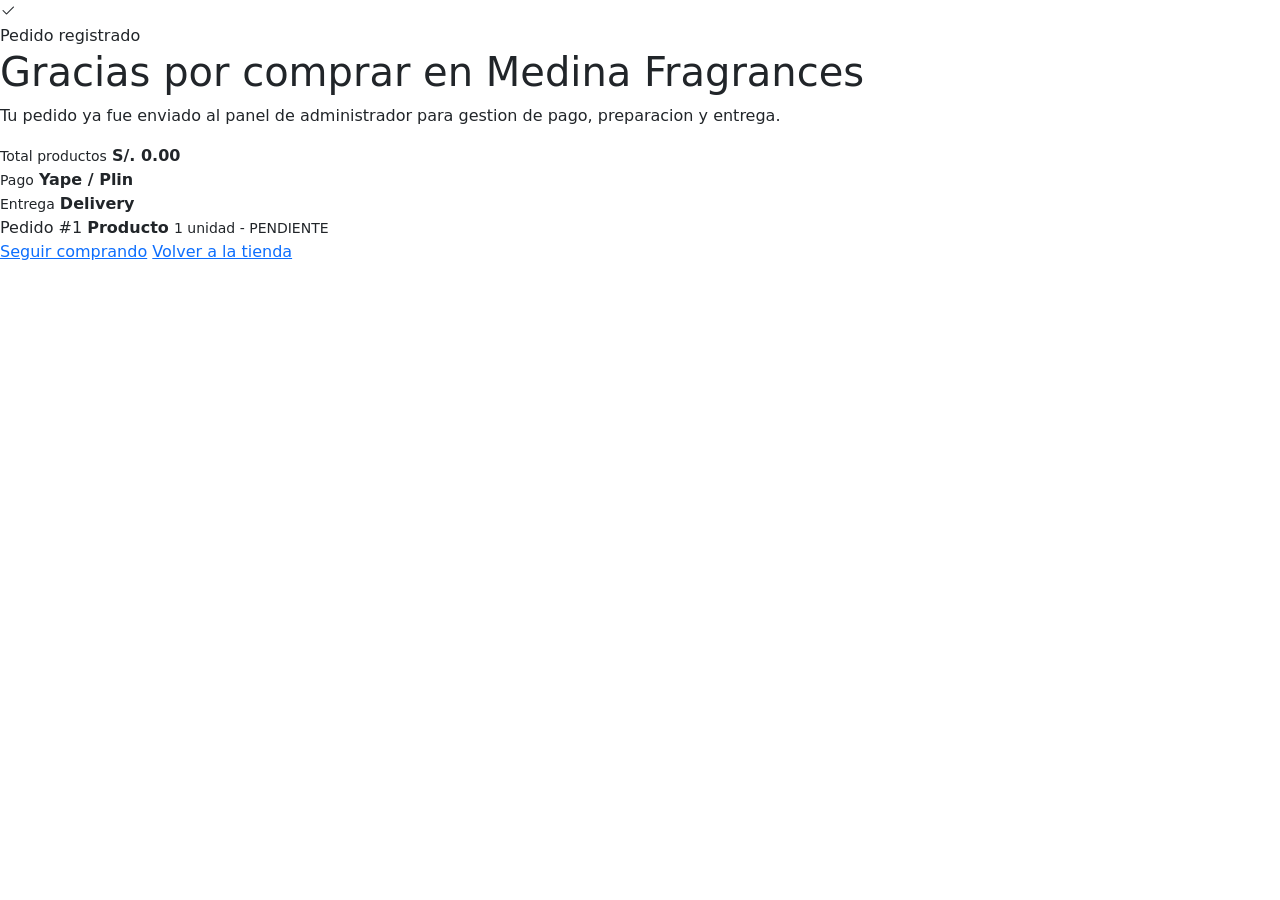
<file: src/main/resources/templates/checkout-exito.html>
<!DOCTYPE html>
<html lang="es" xmlns:th="http://www.thymeleaf.org">
<head>
    <meta charset="UTF-8">
    <meta name="viewport" content="width=device-width, initial-scale=1.0">
    <title>Pedido confirmado - Medina Fragrances</title>
    <link rel="preconnect" href="https://fonts.googleapis.com">
    <link rel="preconnect" href="https://fonts.gstatic.com" crossorigin>
    <link href="https://fonts.googleapis.com/css2?family=Montserrat:wght@300;400;500;600;700;800&family=Playfair+Display:wght@500;600;700&display=swap" rel="stylesheet">
    <link href="https://cdn.jsdelivr.net/npm/bootstrap@5.3.8/dist/css/bootstrap.min.css" rel="stylesheet">
    <link rel="stylesheet" href="https://cdn.jsdelivr.net/npm/bootstrap-icons@1.13.1/font/bootstrap-icons.min.css">
    <link rel="stylesheet" th:href="@{/css/Styles.css}">
</head>
<body class="checkout-body">
<main class="checkout-success-shell">
    <section class="checkout-success-card">
        <div class="checkout-success-icon"><i class="bi bi-check2"></i></div>
        <span>Pedido registrado</span>
        <h1>Gracias por comprar en Medina Fragrances</h1>
        <p>Tu pedido ya fue enviado al panel de administrador para gestion de pago, preparacion y entrega.</p>

        <div class="checkout-success-summary">
            <div>
                <small>Total productos</small>
                <strong th:text="'S/. ' + ${#numbers.formatDecimal(totalCompra, 1, 2)}">S/. 0.00</strong>
            </div>
            <div>
                <small>Pago</small>
                <strong th:text="${metodoPago}">Yape / Plin</strong>
            </div>
            <div>
                <small>Entrega</small>
                <strong th:text="${metodoEntrega}">Delivery</strong>
            </div>
        </div>

        <div class="checkout-success-orders">
            <article th:each="pedido : ${pedidos}">
                <span th:text="'Pedido #' + ${pedido.id}">Pedido #1</span>
                <strong th:text="${pedido.producto.nombre}">Producto</strong>
                <small th:text="${pedido.cantidad} + ' unidad(es) - ' + ${pedido.estado}">1 unidad - PENDIENTE</small>
            </article>
        </div>

        <div class="checkout-success-actions">
            <a th:href="@{/catalogo}" class="checkout-outline-btn">Seguir comprando</a>
            <a th:href="@{/}" class="checkout-submit">Volver a la tienda</a>
        </div>
    </section>
</main>

<script>
  localStorage.removeItem('medinaCart');
  sessionStorage.removeItem('medinaCheckoutCompleted');
</script>
</body>
</html>
</file>
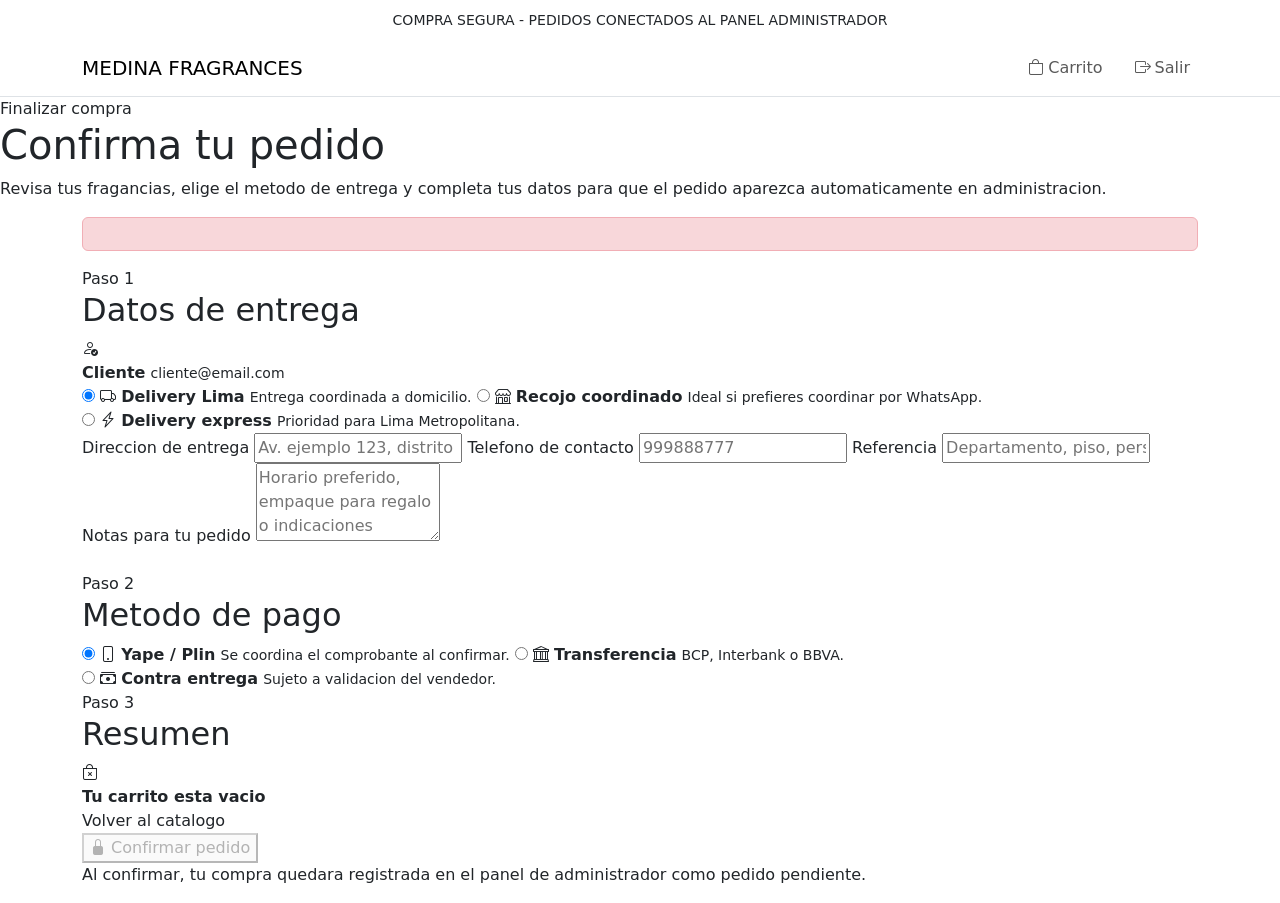
<file: src/main/resources/templates/checkout.html>
<!DOCTYPE html>
<html lang="es" xmlns:th="http://www.thymeleaf.org">
<head>
    <meta charset="UTF-8">
    <meta name="viewport" content="width=device-width, initial-scale=1.0">
    <title>Checkout - Medina Fragrances</title>
    <link rel="preconnect" href="https://fonts.googleapis.com">
    <link rel="preconnect" href="https://fonts.gstatic.com" crossorigin>
    <link href="https://fonts.googleapis.com/css2?family=Montserrat:wght@300;400;500;600;700;800&family=Playfair+Display:wght@500;600;700&display=swap" rel="stylesheet">
    <link href="https://cdn.jsdelivr.net/npm/bootstrap@5.3.8/dist/css/bootstrap.min.css" rel="stylesheet">
    <link rel="stylesheet" href="https://cdn.jsdelivr.net/npm/bootstrap-icons@1.13.1/font/bootstrap-icons.min.css">
    <link rel="stylesheet" th:href="@{/css/Styles.css}">
</head>
<body class="checkout-body">
<div class="top-bar text-center py-2">
    <small>COMPRA SEGURA - PEDIDOS CONECTADOS AL PANEL ADMINISTRADOR</small>
</div>

<nav class="navbar navbar-expand-lg navbar-light bg-white sticky-top border-bottom">
    <div class="container">
        <a class="navbar-brand" th:href="@{/}">
            <span class="brand-name">MEDINA FRAGRANCES</span>
        </a>
        <div class="navbar-nav flex-row gap-3 align-items-center ms-auto">
            <a class="nav-link" th:href="@{/carrito}"><i class="bi bi-bag me-1"></i>Carrito</a>
            <a class="nav-link" th:href="@{/cerrar-sesion}"><i class="bi bi-box-arrow-right me-1"></i>Salir</a>
        </div>
    </div>
</nav>

<main class="checkout-shell">
    <section class="checkout-hero">
        <span>Finalizar compra</span>
        <h1>Confirma tu pedido</h1>
        <p>Revisa tus fragancias, elige el metodo de entrega y completa tus datos para que el pedido aparezca automaticamente en administracion.</p>
    </section>

    <div class="container">
        <div class="alert alert-danger checkout-alert" th:if="${errorCheckout != null}" th:text="${errorCheckout}"></div>

        <form id="checkout-form" th:action="@{/checkout/procesar}" method="post" class="checkout-grid">
            <section class="checkout-panel checkout-main-panel">
                <div class="checkout-section-head">
                    <span>Paso 1</span>
                    <h2>Datos de entrega</h2>
                </div>

                <div class="checkout-user-card">
                    <i class="bi bi-person-check"></i>
                    <div>
                        <strong th:text="${usuario.nombre}">Cliente</strong>
                        <small th:text="${usuario.email}">cliente@email.com</small>
                    </div>
                </div>

                <div class="checkout-options">
                    <label class="checkout-option">
                        <input type="radio" name="metodoEntrega" value="Delivery Lima" checked>
                        <span>
                            <i class="bi bi-truck"></i>
                            <strong>Delivery Lima</strong>
                            <small>Entrega coordinada a domicilio.</small>
                        </span>
                    </label>
                    <label class="checkout-option">
                        <input type="radio" name="metodoEntrega" value="Recojo coordinado">
                        <span>
                            <i class="bi bi-shop"></i>
                            <strong>Recojo coordinado</strong>
                            <small>Ideal si prefieres coordinar por WhatsApp.</small>
                        </span>
                    </label>
                    <label class="checkout-option">
                        <input type="radio" name="metodoEntrega" value="Delivery express">
                        <span>
                            <i class="bi bi-lightning-charge"></i>
                            <strong>Delivery express</strong>
                            <small>Prioridad para Lima Metropolitana.</small>
                        </span>
                    </label>
                </div>

                <div class="checkout-fields">
                    <label>Direccion de entrega
                        <input type="text" name="direccionEntrega" th:value="${usuario.direccion}" placeholder="Av. ejemplo 123, distrito" required>
                    </label>
                    <label>Telefono de contacto
                        <input type="tel" name="telefonoContacto" th:value="${usuario.telefono}" placeholder="999888777" required>
                    </label>
                    <label class="checkout-wide">Referencia
                        <input type="text" name="referencia" placeholder="Departamento, piso, persona que recibe, etc.">
                    </label>
                    <label class="checkout-wide">Notas para tu pedido
                        <textarea name="notas" rows="3" placeholder="Horario preferido, empaque para regalo o indicaciones especiales."></textarea>
                    </label>
                </div>

                <div class="checkout-section-head mt-4">
                    <span>Paso 2</span>
                    <h2>Metodo de pago</h2>
                </div>

                <div class="checkout-options payment-options">
                    <label class="checkout-option">
                        <input type="radio" name="metodoPago" value="Yape / Plin" checked>
                        <span>
                            <i class="bi bi-phone"></i>
                            <strong>Yape / Plin</strong>
                            <small>Se coordina el comprobante al confirmar.</small>
                        </span>
                    </label>
                    <label class="checkout-option">
                        <input type="radio" name="metodoPago" value="Transferencia bancaria">
                        <span>
                            <i class="bi bi-bank"></i>
                            <strong>Transferencia</strong>
                            <small>BCP, Interbank o BBVA.</small>
                        </span>
                    </label>
                    <label class="checkout-option">
                        <input type="radio" name="metodoPago" value="Pago contra entrega">
                        <span>
                            <i class="bi bi-cash-stack"></i>
                            <strong>Contra entrega</strong>
                            <small>Sujeto a validacion del vendedor.</small>
                        </span>
                    </label>
                </div>
            </section>

            <aside class="checkout-panel checkout-summary">
                <div class="checkout-section-head">
                    <span>Paso 3</span>
                    <h2>Resumen</h2>
                </div>

                <div id="checkout-items" class="checkout-items"></div>
                <div id="checkout-hidden-fields"></div>

                <div id="checkout-empty" class="checkout-empty">
                    <i class="bi bi-bag-x"></i>
                    <strong>Tu carrito esta vacio</strong>
                    <a th:href="@{/catalogo}">Volver al catalogo</a>
                </div>

                <div class="checkout-totals">
                    <div><span>Subtotal</span><strong id="checkout-subtotal">S/. 0.00</strong></div>
                    <div><span>Delivery estimado</span><strong id="checkout-shipping">S/. 20.00</strong></div>
                    <div class="checkout-total"><span>Total referencial</span><strong id="checkout-total">S/. 0.00</strong></div>
                    <small id="checkout-shipping-msg"></small>
                </div>

                <button type="submit" id="checkout-submit" class="checkout-submit">
                    <i class="bi bi-lock-fill"></i>
                    Confirmar pedido
                </button>
                <p class="checkout-note">Al confirmar, tu compra quedara registrada en el panel de administrador como pedido pendiente.</p>
            </aside>
        </form>
    </div>
</main>

<script src="https://cdn.jsdelivr.net/npm/bootstrap@5.3.8/dist/js/bootstrap.bundle.min.js"></script>
<script th:src="@{/main/main.js}"></script>
<script>
document.addEventListener('DOMContentLoaded', () => {
  const cart = JSON.parse(localStorage.getItem('medinaCart')) || [];
  const itemsEl = document.getElementById('checkout-items');
  const hiddenEl = document.getElementById('checkout-hidden-fields');
  const emptyEl = document.getElementById('checkout-empty');
  const submitEl = document.getElementById('checkout-submit');
  const totalsEl = document.querySelector('.checkout-totals');

  if (!cart.length) {
    itemsEl.style.display = 'none';
    hiddenEl.innerHTML = '';
    emptyEl.style.display = 'grid';
    submitEl.disabled = true;
    totalsEl.style.display = 'none';
    return;
  }

  emptyEl.style.display = 'none';
  submitEl.disabled = false;

  let subtotal = 0;
  cart.forEach(item => {
    const quantity = Number(item.quantity || 1);
    const price = Number(item.price || 0);
    subtotal += price * quantity;

    const card = document.createElement('article');
    card.className = 'checkout-item';
    card.innerHTML = `
      <img src="${escapeHtml(item.image || '/img/placeholder-product.webp')}" alt="${escapeHtml(item.name || 'Producto')}">
      <div>
        <strong>${escapeHtml(item.name || 'Producto')}</strong>
        <small>${escapeHtml(item.description || 'Fragancia seleccionada')}</small>
        <span>${quantity} x S/. ${price.toFixed(2)}</span>
      </div>
      <b>S/. ${(price * quantity).toFixed(2)}</b>
    `;
    itemsEl.appendChild(card);

    addHidden('itemId', item.id || '');
    addHidden('nombre', item.name || 'Producto Medina');
    addHidden('precio', price.toFixed(2));
    addHidden('imagen', item.image || '');
    addHidden('descripcion', item.description || '');
    addHidden('cantidad', quantity);
  });

  const shipping = subtotal >= 350 ? 0 : 20;
  document.getElementById('checkout-subtotal').textContent = `S/. ${subtotal.toFixed(2)}`;
  document.getElementById('checkout-shipping').textContent = shipping === 0 ? 'GRATIS' : `S/. ${shipping.toFixed(2)}`;
  document.getElementById('checkout-total').textContent = `S/. ${(subtotal + shipping).toFixed(2)}`;
  document.getElementById('checkout-shipping-msg').textContent =
    shipping === 0 ? 'Envio gratis aplicado a tu compra.' : `Faltan S/. ${(350 - subtotal).toFixed(2)} para envio gratis.`;

  document.getElementById('checkout-form').addEventListener('submit', () => {
    sessionStorage.setItem('medinaCheckoutCompleted', 'true');
  });

  function addHidden(name, value) {
    const input = document.createElement('input');
    input.type = 'hidden';
    input.name = name;
    input.value = value;
    hiddenEl.appendChild(input);
  }

  function escapeHtml(value) {
    return String(value)
      .replaceAll('&', '&amp;')
      .replaceAll('<', '&lt;')
      .replaceAll('>', '&gt;')
      .replaceAll('"', '&quot;')
      .replaceAll("'", '&#039;');
  }
});
</script>
</body>
</html>
</file>
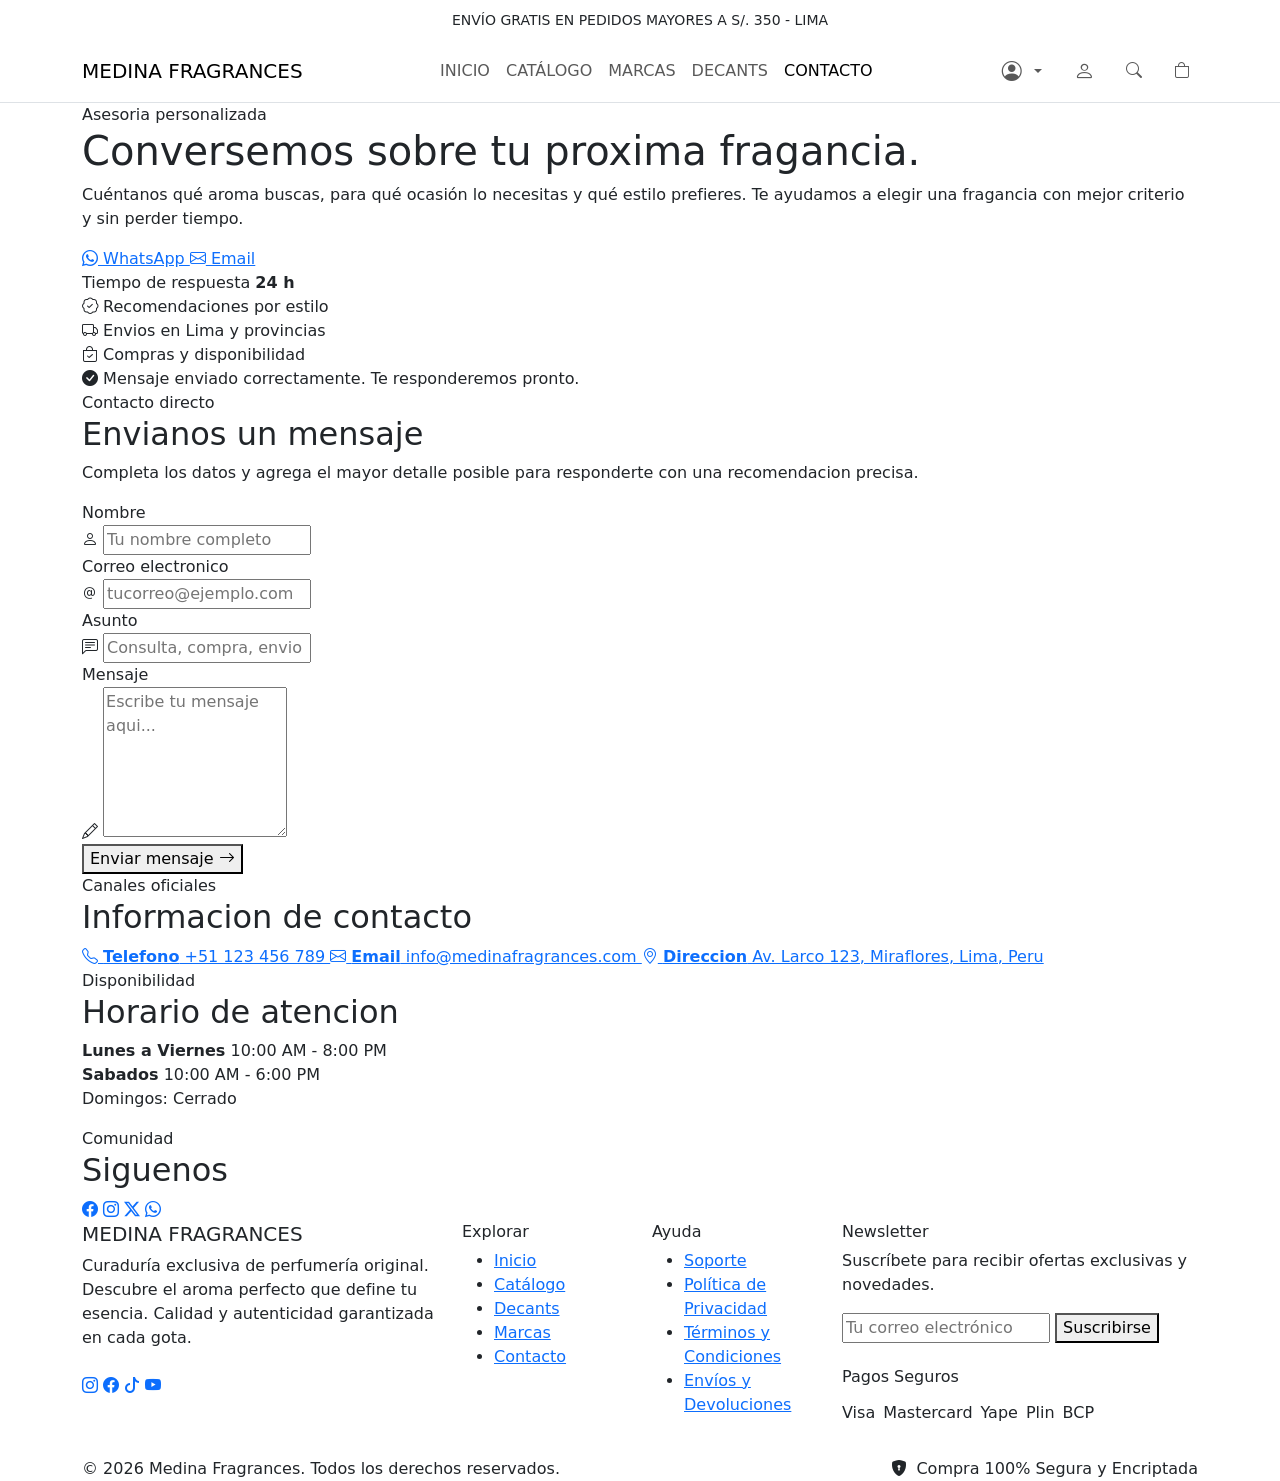
<file: src/main/resources/templates/contacto.html>
<!DOCTYPE html>
<html lang="es" xmlns:th="http://www.thymeleaf.org">
<head>
    <meta charset="UTF-8">
    <meta name="viewport" content="width=device-width, initial-scale=1.0">
    <title>Contacto - Medina Fragrances</title>
    <link rel="preconnect" href="https://fonts.googleapis.com">
    <link rel="preconnect" href="https://fonts.gstatic.com" crossorigin>
    <link href="https://fonts.googleapis.com/css2?family=Montserrat:wght@300;400;500;600;700&family=Playfair+Display:wght@400;500;600;700&display=swap" rel="stylesheet">
    <link href="https://cdn.jsdelivr.net/npm/bootstrap@5.3.8/dist/css/bootstrap.min.css" rel="stylesheet">
    <link rel="stylesheet" href="https://cdn.jsdelivr.net/npm/bootstrap-icons@1.13.1/font/bootstrap-icons.min.css">
    <link rel="stylesheet" th:href="@{/css/Styles.css}">
</head>
<body>

  <div class="top-bar text-center py-2">
    <small>ENVÍO GRATIS EN PEDIDOS MAYORES A S/. 350 - LIMA</small>
  </div>

  <nav class="navbar navbar-expand-lg navbar-light bg-white sticky-top border-bottom">
    <div class="container">
      <a class="navbar-brand" th:href="@{/}"><span class="brand-name">MEDINA FRAGRANCES</span></a>
      <button class="navbar-toggler" type="button" data-bs-toggle="collapse" data-bs-target="#navbarNav">
        <span class="navbar-toggler-icon"></span>
      </button>
      <div class="collapse navbar-collapse justify-content-center" id="navbarNav">
        <ul class="navbar-nav">
          <li class="nav-item"><a class="nav-link" th:href="@{/}">INICIO</a></li>
          <li class="nav-item"><a class="nav-link" th:href="@{/catalogo}">CATÁLOGO</a></li>
          <li class="nav-item"><a class="nav-link" th:href="@{/marcas}">MARCAS</a></li>
          <li class="nav-item"><a class="nav-link" th:href="@{/decants}">DECANTS</a></li>
          <li class="nav-item"><a class="nav-link active" th:href="@{/contacto}">CONTACTO</a></li>
        </ul>
      </div>
      <div class="navbar-nav flex-row gap-3 align-items-center">
        <!-- Usuario logueado -->
        <div th:if="${nombreUsuario != null}" class="dropdown">
          <a class="nav-link px-2 d-flex align-items-center gap-1 dropdown-toggle"
             href="#" role="button" data-bs-toggle="dropdown">
            <i class="bi bi-person-circle fs-5"></i>
            <span class="small fw-semibold" th:text="${nombreUsuario}"></span>
          </a>
          <ul class="dropdown-menu dropdown-menu-end shadow border-0 rounded-0">
            <li th:if="${esAdmin}"><a class="dropdown-item" th:href="@{/admin}">
              <i class="bi bi-speedometer2 me-2"></i>Panel de control</a></li>
            <li th:if="${esAdmin}"><hr class="dropdown-divider"></li>
            <li><a class="dropdown-item text-danger" href="/cerrar-sesion">
              <i class="bi bi-box-arrow-right me-2"></i>Cerrar sesión</a></li>
          </ul>
        </div>
        <!-- No logueado: ir a login con redirect a /contacto -->
        <a th:if="${nombreUsuario == null}" class="nav-link px-2" th:href="@{/login(redirect='/contacto')}">
          <i class="bi bi-person fs-5"></i>
        </a>
        <a class="nav-link" href="#"><i class="bi bi-search"></i></a>
        <a class="nav-link position-relative" href="#" data-bs-toggle="offcanvas" data-bs-target="#cartOffcanvas">
          <i class="bi bi-bag"></i>
          <span class="cart-counter position-absolute top-0 start-100 translate-middle badge rounded-pill bg-danger" style="font-size:0.6rem;display:none;">0</span>
        </a>
      </div>
    </div>
  </nav>

  <main class="contacto-page">
    <section class="contacto-hero">
      <div class="container">
        <div class="contacto-hero-grid">
          <div class="contacto-hero-copy">
            <span class="contacto-kicker">Asesoria personalizada</span>
            <h1>
              <span>Conversemos</span>
              <span>sobre tu</span>
              <span>proxima</span>
              <span>fragancia.</span>
            </h1>
            <p>Cu&eacute;ntanos qu&eacute; aroma buscas, para qu&eacute; ocasi&oacute;n lo necesitas y qu&eacute; estilo prefieres. Te ayudamos a elegir una fragancia con mejor criterio y sin perder tiempo.</p>
            <div class="contacto-quick-actions">
              <a href="https://wa.me/51123456789" target="_blank" rel="noopener">
                <i class="bi bi-whatsapp"></i>
                WhatsApp
              </a>
              <a href="mailto:info@medinafragrances.com">
                <i class="bi bi-envelope"></i>
                Email
              </a>
            </div>
          </div>

          <aside class="contacto-response-panel" aria-label="Resumen de atencion">
            <div class="contacto-response-top">
              <span>Tiempo de respuesta</span>
              <strong>24 h</strong>
            </div>
            <div class="contacto-response-list">
              <div>
                <i class="bi bi-patch-check"></i>
                <span>Recomendaciones por estilo</span>
              </div>
              <div>
                <i class="bi bi-truck"></i>
                <span>Envios en Lima y provincias</span>
              </div>
              <div>
                <i class="bi bi-bag-check"></i>
                <span>Compras y disponibilidad</span>
              </div>
            </div>
          </aside>
        </div>
      </div>
    </section>

    <section class="contacto-workspace">
      <div class="container">
        <div th:if="${param.enviado}" class="contacto-success">
          <i class="bi bi-check-circle-fill"></i>
          <span>Mensaje enviado correctamente. Te responderemos pronto.</span>
        </div>

        <div class="contacto-layout">
          <section class="contacto-form-panel">
            <div class="contacto-panel-head">
              <span>Contacto directo</span>
              <h2>Envianos un mensaje</h2>
              <p>Completa los datos y agrega el mayor detalle posible para responderte con una recomendacion precisa.</p>
            </div>

            <form th:action="@{/contacto/enviar}" th:object="${contacto}" method="post" class="contacto-form">
              <div class="contacto-field">
                <label for="nombre">Nombre</label>
                <div class="contacto-input-wrap">
                  <i class="bi bi-person"></i>
                  <input id="nombre" type="text" th:field="*{nombre}" placeholder="Tu nombre completo">
                </div>
                <div class="contacto-error" th:if="${#fields.hasErrors('nombre')}" th:errors="*{nombre}"></div>
              </div>

              <div class="contacto-field">
                <label for="email">Correo electronico</label>
                <div class="contacto-input-wrap">
                  <i class="bi bi-at"></i>
                  <input id="email" type="email" th:field="*{email}" placeholder="tucorreo@ejemplo.com">
                </div>
                <div class="contacto-error" th:if="${#fields.hasErrors('email')}" th:errors="*{email}"></div>
              </div>

              <div class="contacto-field">
                <label for="asunto">Asunto</label>
                <div class="contacto-input-wrap">
                  <i class="bi bi-chat-left-text"></i>
                  <input id="asunto" type="text" th:field="*{asunto}" placeholder="Consulta, compra, envio o recomendacion">
                </div>
                <div class="contacto-error" th:if="${#fields.hasErrors('asunto')}" th:errors="*{asunto}"></div>
              </div>

              <div class="contacto-field">
                <label for="mensaje">Mensaje</label>
                <div class="contacto-input-wrap contacto-textarea-wrap">
                  <i class="bi bi-pencil"></i>
                  <textarea id="mensaje" th:field="*{mensaje}" rows="6" placeholder="Escribe tu mensaje aqui..."></textarea>
                </div>
                <div class="contacto-error" th:if="${#fields.hasErrors('mensaje')}" th:errors="*{mensaje}"></div>
              </div>

              <button type="submit" class="contacto-submit">
                Enviar mensaje
                <i class="bi bi-arrow-right"></i>
              </button>
            </form>
          </section>

          <aside class="contacto-side">
            <section class="contacto-side-card contacto-info-card">
              <div class="contacto-side-head">
                <span>Canales oficiales</span>
                <h2>Informacion de contacto</h2>
              </div>
              <a href="tel:+51123456789" class="contacto-info-item">
                <i class="bi bi-telephone"></i>
                <span>
                  <strong>Telefono</strong>
                  +51 123 456 789
                </span>
              </a>
              <a href="mailto:info@medinafragrances.com" class="contacto-info-item">
                <i class="bi bi-envelope"></i>
                <span>
                  <strong>Email</strong>
                  info@medinafragrances.com
                </span>
              </a>
              <a href="https://maps.google.com/?q=Av.%20Larco%20123%20Miraflores%20Lima%20Peru" target="_blank" rel="noopener" class="contacto-info-item">
                <i class="bi bi-geo-alt"></i>
                <span>
                  <strong>Direccion</strong>
                  Av. Larco 123, Miraflores, Lima, Peru
                </span>
              </a>
            </section>

            <section class="contacto-side-card">
              <div class="contacto-side-head">
                <span>Disponibilidad</span>
                <h2>Horario de atencion</h2>
              </div>
              <div class="contacto-hours-grid">
                <div>
                  <strong>Lunes a Viernes</strong>
                  <span>10:00 AM - 8:00 PM</span>
                </div>
                <div>
                  <strong>Sabados</strong>
                  <span>10:00 AM - 6:00 PM</span>
                </div>
              </div>
              <p class="contacto-closed">Domingos: Cerrado</p>
            </section>

            <section class="contacto-side-card">
              <div class="contacto-side-head">
                <span>Comunidad</span>
                <h2>Siguenos</h2>
              </div>
              <div class="contacto-social-grid">
                <a href="#" aria-label="Facebook"><i class="bi bi-facebook"></i></a>
                <a href="#" aria-label="Instagram"><i class="bi bi-instagram"></i></a>
                <a href="#" aria-label="X"><i class="bi bi-twitter-x"></i></a>
                <a href="#" aria-label="WhatsApp"><i class="bi bi-whatsapp"></i></a>
              </div>
            </section>
          </aside>
        </div>
      </div>
    </section>
  </main>
  <footer class="luxury-footer">
    <div class="container">
      <div class="row">
        <div class="col-lg-4 col-md-6 mb-4">
          <h5>MEDINA FRAGRANCES</h5>
          <p>Curaduría exclusiva de perfumería original. Descubre el aroma perfecto que define tu esencia. Calidad y autenticidad garantizada en cada gota.</p>
          <div class="social-icons mt-4">
            <a href="#"><i class="bi bi-instagram"></i></a>
            <a href="#"><i class="bi bi-facebook"></i></a>
            <a href="#"><i class="bi bi-tiktok"></i></a>
            <a href="#"><i class="bi bi-youtube"></i></a>
          </div>
        </div>
        <div class="col-lg-2 col-md-6 mb-4">
          <h6>Explorar</h6>
          <ul>
            <li><a href="index.html">Inicio</a></li>
            <li><a href="/catalogo">Catálogo</a></li>
            <li><a href="decants.html">Decants</a></li>
            <li><a href="marcas.html">Marcas</a></li>
            <li><a href="contacto.html">Contacto</a></li>
          </ul>
        </div>
        <div class="col-lg-2 col-md-6 mb-4">
          <h6>Ayuda</h6>
          <ul>
            <li><a href="contacto.html">Soporte</a></li>
            <li><a href="privacidad.html">Política de Privacidad</a></li>
            <li><a href="terminos.html">Términos y Condiciones</a></li>
            <li><a href="#">Envíos y Devoluciones</a></li>
          </ul>
        </div>
        <div class="col-lg-4 col-md-6 mb-4">
          <h6>Newsletter</h6>
          <p class="mb-3">Suscríbete para recibir ofertas exclusivas y novedades.</p>
          <form>
            <input type="email" class="newsletter-input" placeholder="Tu correo electrónico">
            <button type="submit" class="btn-subscribe">Suscribirse</button>
          </form>
          <div class="mt-4">
            <h6 style="margin-bottom: 15px;">Pagos Seguros</h6>
            <div class="d-flex flex-wrap gap-2">
              <span class="payment-badge">Visa</span>
              <span class="payment-badge">Mastercard</span>
              <span class="payment-badge">Yape</span>
              <span class="payment-badge">Plin</span>
              <span class="payment-badge">BCP</span>
            </div>
          </div>
        </div>
      </div>
      <div class="row copyright-bar align-items-center">
        <div class="col-md-6 text-center text-md-start">&copy; 2026 Medina Fragrances. Todos los derechos reservados.</div>
        <div class="col-md-6 text-center text-md-end"><i class="bi bi-shield-lock-fill me-1"></i> Compra 100% Segura y Encriptada</div>
      </div>
    </div>
  </footer>

  <!-- Carrito lateral (Offcanvas) -->
  <div class="offcanvas offcanvas-end" tabindex="-1" id="cartOffcanvas" aria-labelledby="cartOffcanvasLabel">
    <div class="offcanvas-header border-bottom">
      <h5 class="offcanvas-title fw-bold" id="cartOffcanvasLabel">
        TU CARRITO (<span class="cart-count-text">0</span>)
      </h5>
      <button type="button" class="btn-close" data-bs-dismiss="offcanvas" aria-label="Close"></button>
    </div>
    <div class="offcanvas-body d-flex flex-column p-0">
      <div id="offcanvas-cart-items" class="flex-grow-1 overflow-auto p-3">
        <div class="text-center py-5 text-muted">
          <i class="bi bi-bag-x display-4 d-block mb-3"></i>
          <p class="mb-0">Tu carrito está vacío</p>
          <small>Agrega productos del catálogo</small>
        </div>
      </div>
      <div class="border-top p-3 bg-light" id="offcanvas-cart-summary" style="display: none;">
        <div class="mb-2">
          <div class="d-flex justify-content-between mb-1">
            <span class="text-muted">Subtotal</span>
            <span class="fw-bold" id="offcanvas-subtotal">S/. 0.00</span>
          </div>
          <div class="d-flex justify-content-between mb-1">
            <span class="text-muted">Envío</span>
            <span class="text-success fw-bold" id="offcanvas-shipping">GRATIS</span>
          </div>
          <small class="text-muted d-block mb-3" id="offcanvas-shipping-msg">
            ¡Envío gratis en compras mayores a S/. 350!
          </small>
        </div>
        <div class="d-flex justify-content-between mb-3 pb-3 border-bottom">
          <span class="fw-bold fs-5">Total</span>
          <span class="fw-bold fs-5 text-danger" id="offcanvas-total">S/. 0.00</span>
        </div>
        <button class="btn btn-dark w-100 mb-2 py-3 fw-bold" onclick="proceedToCheckout()">
          <i class="bi bi-lock me-2"></i>PROCEDER AL PAGO
        </button>
        <a href="/carrito" class="text-center d-block text-decoration-none small text-muted">
          Ver carrito completo →
        </a>
      </div>
    </div>
  </div>

  <script src="https://cdn.jsdelivr.net/npm/bootstrap@5.3.8/dist/js/bootstrap.bundle.min.js"></script>
  <script th:src="@{/main/main.js}"></script>
</body>
</html>
</file>
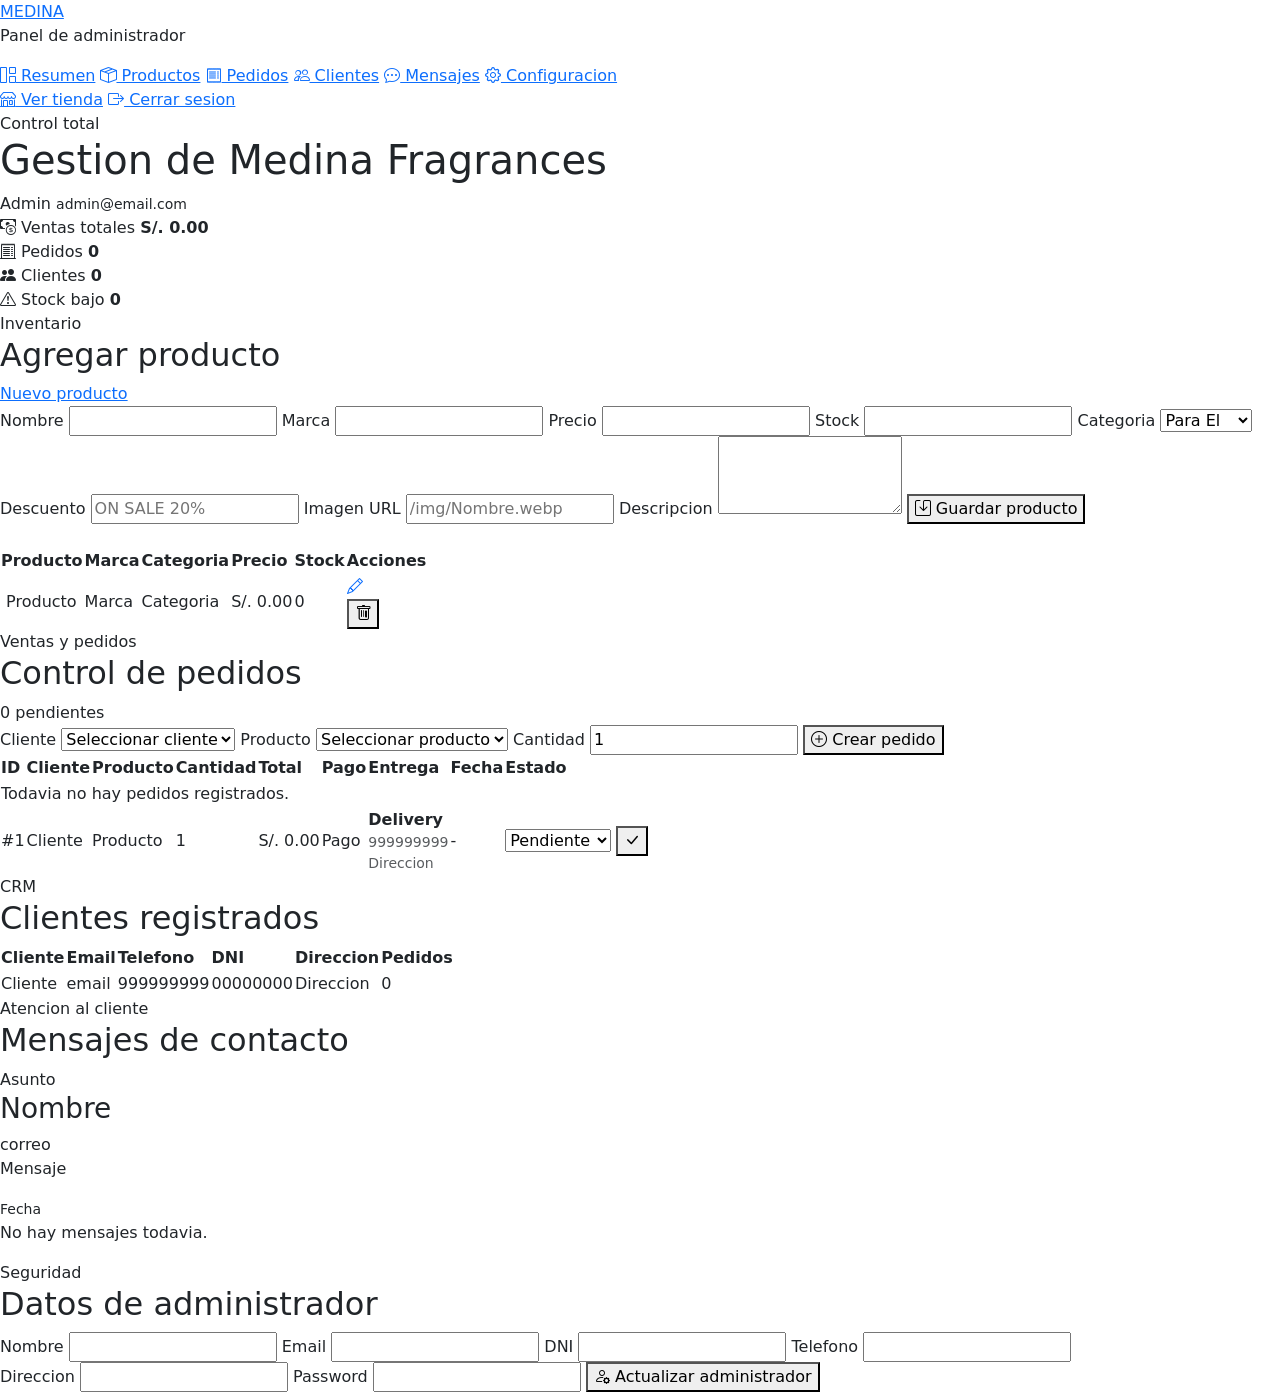
<file: src/main/resources/templates/admin/dashboard.html>
<!DOCTYPE html>
<html lang="es" xmlns:th="http://www.thymeleaf.org">
<head>
    <meta charset="UTF-8">
    <meta name="viewport" content="width=device-width, initial-scale=1.0">
    <title>Panel Admin - Medina Fragrances</title>
    <link rel="preconnect" href="https://fonts.googleapis.com">
    <link rel="preconnect" href="https://fonts.gstatic.com" crossorigin>
    <link href="https://fonts.googleapis.com/css2?family=Montserrat:wght@300;400;500;600;700;800&family=Playfair+Display:wght@500;600;700&display=swap" rel="stylesheet">
    <link href="https://cdn.jsdelivr.net/npm/bootstrap@5.3.3/dist/css/bootstrap.min.css" rel="stylesheet">
    <link rel="stylesheet" href="https://cdn.jsdelivr.net/npm/bootstrap-icons@1.11.3/font/bootstrap-icons.min.css">
    <link rel="stylesheet" th:href="@{/css/Styles.css}">
</head>
<body class="admin-body">
<div class="admin-shell">
    <aside class="admin-sidebar">
        <a th:href="@{/admin}" class="admin-brand">MEDINA</a>
        <p>Panel de administrador</p>
        <nav class="admin-nav">
            <a href="#resumen"><i class="bi bi-grid-1x2"></i> Resumen</a>
            <a href="#productos"><i class="bi bi-box-seam"></i> Productos</a>
            <a href="#pedidos"><i class="bi bi-receipt"></i> Pedidos</a>
            <a href="#clientes"><i class="bi bi-people"></i> Clientes</a>
            <a href="#mensajes"><i class="bi bi-chat-dots"></i> Mensajes</a>
            <a href="#configuracion"><i class="bi bi-gear"></i> Configuracion</a>
        </nav>
        <div class="admin-sidebar-footer">
            <a th:href="@{/}" class="admin-ghost-link"><i class="bi bi-shop"></i> Ver tienda</a>
            <a th:href="@{/cerrar-sesion}" class="admin-logout"><i class="bi bi-box-arrow-right"></i> Cerrar sesion</a>
        </div>
    </aside>

    <main class="admin-main">
        <header class="admin-topbar">
            <div>
                <span class="admin-kicker">Control total</span>
                <h1>Gestion de Medina Fragrances</h1>
            </div>
            <div class="admin-user">
                <span th:text="${admin.nombre}">Admin</span>
                <small th:text="${admin.email}">admin@email.com</small>
            </div>
        </header>

        <section id="resumen" class="admin-section">
            <div class="admin-metrics">
                <article class="admin-metric">
                    <i class="bi bi-cash-coin"></i>
                    <span>Ventas totales</span>
                    <strong th:text="'S/. ' + ${#numbers.formatDecimal(ventasTotales, 1, 2)}">S/. 0.00</strong>
                </article>
                <article class="admin-metric">
                    <i class="bi bi-receipt-cutoff"></i>
                    <span>Pedidos</span>
                    <strong th:text="${pedidos.size()}">0</strong>
                </article>
                <article class="admin-metric">
                    <i class="bi bi-people-fill"></i>
                    <span>Clientes</span>
                    <strong th:text="${clientes.size()}">0</strong>
                </article>
                <article class="admin-metric">
                    <i class="bi bi-exclamation-triangle"></i>
                    <span>Stock bajo</span>
                    <strong th:text="${stockBajo}">0</strong>
                </article>
            </div>
        </section>

        <section id="productos" class="admin-section admin-card">
            <div class="admin-section-head">
                <div>
                    <span class="admin-kicker">Inventario</span>
                    <h2 th:text="${productoForm.id == null ? 'Agregar producto' : 'Editar producto'}">Agregar producto</h2>
                </div>
                <a th:href="@{/admin#productos}" class="admin-ghost-link" th:if="${productoForm.id != null}">Nuevo producto</a>
            </div>

            <form th:action="@{/admin/productos/guardar}" th:object="${productoForm}" method="post" class="admin-product-form">
                <input type="hidden" th:field="*{id}">
                <label>Nombre <input type="text" th:field="*{nombre}" required></label>
                <label>Marca <input type="text" th:field="*{marca}" required></label>
                <label>Precio <input type="number" step="0.01" min="0.01" th:field="*{precio}" required></label>
                <label>Stock <input type="number" min="0" th:field="*{stock}" required></label>
                <label>Categoria
                    <select th:field="*{categoria}">
                        <option value="Para Él">Para El</option>
                        <option value="Para Ella">Para Ella</option>
                        <option value="Unisex">Unisex</option>
                    </select>
                </label>
                <label>Descuento <input type="text" th:field="*{descuentoLabel}" placeholder="ON SALE 20%"></label>
                <label class="admin-field-wide">Imagen URL <input type="text" th:field="*{imageUrl}" placeholder="/img/Nombre.webp"></label>
                <label class="admin-field-wide">Descripcion <textarea rows="3" th:field="*{descripcion}"></textarea></label>
                <button type="submit" class="admin-primary-btn">
                    <i class="bi bi-save"></i> Guardar producto
                </button>
            </form>

            <div class="admin-table-wrap mt-4">
                <table class="admin-table">
                    <thead>
                    <tr>
                        <th>Producto</th>
                        <th>Marca</th>
                        <th>Categoria</th>
                        <th>Precio</th>
                        <th>Stock</th>
                        <th>Acciones</th>
                    </tr>
                    </thead>
                    <tbody>
                    <tr th:each="producto : ${productos}">
                        <td>
                            <div class="admin-product-cell">
                                <img th:src="@{${producto.imageUrl}}" th:alt="${producto.nombre}">
                                <span th:text="${producto.nombre}">Producto</span>
                            </div>
                        </td>
                        <td th:text="${producto.marca}">Marca</td>
                        <td th:text="${producto.categoria}">Categoria</td>
                        <td th:text="${producto.precioFormateado}">S/. 0.00</td>
                        <td>
                            <span class="admin-pill" th:classappend="${producto.stock <= 5} ? ' danger' : ''" th:text="${producto.stock}">0</span>
                        </td>
                        <td class="admin-actions">
                            <a th:href="@{/admin(editarProducto=${producto.id})}" class="admin-icon-btn"><i class="bi bi-pencil"></i></a>
                            <form th:action="@{/admin/productos/eliminar/{id}(id=${producto.id})}" method="post">
                                <button type="submit" class="admin-icon-btn danger" onclick="return confirm('Eliminar producto?')"><i class="bi bi-trash"></i></button>
                            </form>
                        </td>
                    </tr>
                    </tbody>
                </table>
            </div>
        </section>

        <section id="pedidos" class="admin-section admin-card">
            <div class="admin-section-head">
                <div>
                    <span class="admin-kicker">Ventas y pedidos</span>
                    <h2>Control de pedidos</h2>
                </div>
                <span class="admin-pill danger" th:text="${pedidosPendientes} + ' pendientes'">0 pendientes</span>
            </div>

            <form th:action="@{/admin/pedidos/crear}" method="post" class="admin-order-form">
                <label>Cliente
                    <select name="usuarioId" required>
                        <option value="">Seleccionar cliente</option>
                        <option th:each="cliente : ${clientes}" th:value="${cliente.id}" th:text="${cliente.nombre + ' - ' + cliente.email}">Cliente</option>
                    </select>
                </label>
                <label>Producto
                    <select name="productoId" required>
                        <option value="">Seleccionar producto</option>
                        <option th:each="producto : ${productos}" th:value="${producto.id}" th:text="${producto.nombre + ' | Stock: ' + producto.stock}">Producto</option>
                    </select>
                </label>
                <label>Cantidad
                    <input type="number" name="cantidad" min="1" value="1" required>
                </label>
                <button type="submit" class="admin-primary-btn"><i class="bi bi-plus-circle"></i> Crear pedido</button>
            </form>

            <div class="admin-table-wrap">
                <table class="admin-table">
                    <thead>
                    <tr>
                        <th>ID</th>
                        <th>Cliente</th>
                        <th>Producto</th>
                        <th>Cantidad</th>
                        <th>Total</th>
                        <th>Pago</th>
                        <th>Entrega</th>
                        <th>Fecha</th>
                        <th>Estado</th>
                    </tr>
                    </thead>
                    <tbody>
                    <tr th:if="${pedidos.isEmpty()}">
                        <td colspan="9" class="admin-empty">Todavia no hay pedidos registrados.</td>
                    </tr>
                    <tr th:each="pedido : ${pedidos}">
                        <td th:text="'#' + ${pedido.id}">#1</td>
                        <td th:text="${pedido.usuario.nombre}">Cliente</td>
                        <td th:text="${pedido.producto.nombre}">Producto</td>
                        <td th:text="${pedido.cantidad}">1</td>
                        <td th:text="'S/. ' + ${#numbers.formatDecimal(pedido.total, 1, 2)}">S/. 0.00</td>
                        <td>
                            <span class="admin-pill" th:text="${pedido.metodoPago != null ? pedido.metodoPago : 'Manual'}">Pago</span>
                        </td>
                        <td>
                            <strong class="d-block" th:text="${pedido.metodoEntrega != null ? pedido.metodoEntrega : 'No indicado'}">Delivery</strong>
                            <small class="text-muted d-block" th:text="${pedido.telefonoContacto != null ? pedido.telefonoContacto : pedido.usuario.telefono}">999999999</small>
                            <small class="text-muted d-block" th:text="${pedido.direccionEntrega != null ? pedido.direccionEntrega : pedido.usuario.direccion}">Direccion</small>
                        </td>
                        <td th:text="${pedido.fecha != null ? #temporals.format(pedido.fecha, 'dd/MM/yyyy HH:mm') : '-'}">-</td>
                        <td>
                            <form th:action="@{/admin/pedidos/{id}/estado(id=${pedido.id})}" method="post" class="admin-status-form">
                                <select name="estado">
                                    <option value="PENDIENTE" th:selected="${pedido.estado == 'PENDIENTE'}">Pendiente</option>
                                    <option value="PAGADO" th:selected="${pedido.estado == 'PAGADO'}">Pagado</option>
                                    <option value="ENVIADO" th:selected="${pedido.estado == 'ENVIADO'}">Enviado</option>
                                    <option value="ENTREGADO" th:selected="${pedido.estado == 'ENTREGADO'}">Entregado</option>
                                    <option value="CANCELADO" th:selected="${pedido.estado == 'CANCELADO'}">Cancelado</option>
                                </select>
                                <button type="submit"><i class="bi bi-check-lg"></i></button>
                            </form>
                        </td>
                    </tr>
                    </tbody>
                </table>
            </div>
        </section>

        <section id="clientes" class="admin-section admin-card">
            <div class="admin-section-head">
                <div>
                    <span class="admin-kicker">CRM</span>
                    <h2>Clientes registrados</h2>
                </div>
            </div>
            <div class="admin-table-wrap">
                <table class="admin-table">
                    <thead>
                    <tr>
                        <th>Cliente</th>
                        <th>Email</th>
                        <th>Telefono</th>
                        <th>DNI</th>
                        <th>Direccion</th>
                        <th>Pedidos</th>
                    </tr>
                    </thead>
                    <tbody>
                    <tr th:each="cliente : ${clientes}">
                        <td th:text="${cliente.nombre}">Cliente</td>
                        <td th:text="${cliente.email}">email</td>
                        <td th:text="${cliente.telefono}">999999999</td>
                        <td th:text="${cliente.dni}">00000000</td>
                        <td th:text="${cliente.direccion}">Direccion</td>
                        <td><span class="admin-pill" th:text="${pedidosPorCliente[cliente.id] != null ? pedidosPorCliente[cliente.id] : 0}">0</span></td>
                    </tr>
                    </tbody>
                </table>
            </div>
        </section>

        <section id="mensajes" class="admin-section admin-card">
            <div class="admin-section-head">
                <div>
                    <span class="admin-kicker">Atencion al cliente</span>
                    <h2>Mensajes de contacto</h2>
                </div>
            </div>
            <div class="admin-message-grid">
                <article class="admin-message" th:each="mensaje : ${mensajes}">
                    <span th:text="${mensaje.asunto}">Asunto</span>
                    <h3 th:text="${mensaje.nombre}">Nombre</h3>
                    <a th:href="'mailto:' + ${mensaje.email}" th:text="${mensaje.email}">correo</a>
                    <p th:text="${mensaje.mensaje}">Mensaje</p>
                    <small th:text="${mensaje.fecha != null ? #temporals.format(mensaje.fecha, 'dd/MM/yyyy HH:mm') : '-'}">Fecha</small>
                </article>
                <p class="admin-empty" th:if="${mensajes.isEmpty()}">No hay mensajes todavia.</p>
            </div>
        </section>

        <section id="configuracion" class="admin-section admin-card">
            <div class="admin-section-head">
                <div>
                    <span class="admin-kicker">Seguridad</span>
                    <h2>Datos de administrador</h2>
                </div>
            </div>
            <form th:action="@{/admin/perfil}" th:object="${admin}" method="post" class="admin-product-form">
                <input type="hidden" th:field="*{id}">
                <input type="hidden" th:field="*{rol}">
                <label>Nombre <input type="text" th:field="*{nombre}" required></label>
                <label>Email <input type="email" th:field="*{email}" required></label>
                <label>DNI <input type="text" th:field="*{dni}" maxlength="8" required></label>
                <label>Telefono <input type="text" th:field="*{telefono}" maxlength="9" required></label>
                <label class="admin-field-wide">Direccion <input type="text" th:field="*{direccion}" required></label>
                <label class="admin-field-wide">Password <input type="text" th:field="*{password}" required></label>
                <button type="submit" class="admin-primary-btn"><i class="bi bi-person-gear"></i> Actualizar administrador</button>
            </form>
        </section>
    </main>
</div>

<script src="https://cdn.jsdelivr.net/npm/bootstrap@5.3.3/dist/js/bootstrap.bundle.min.js"></script>
</body>
</html>
</file>
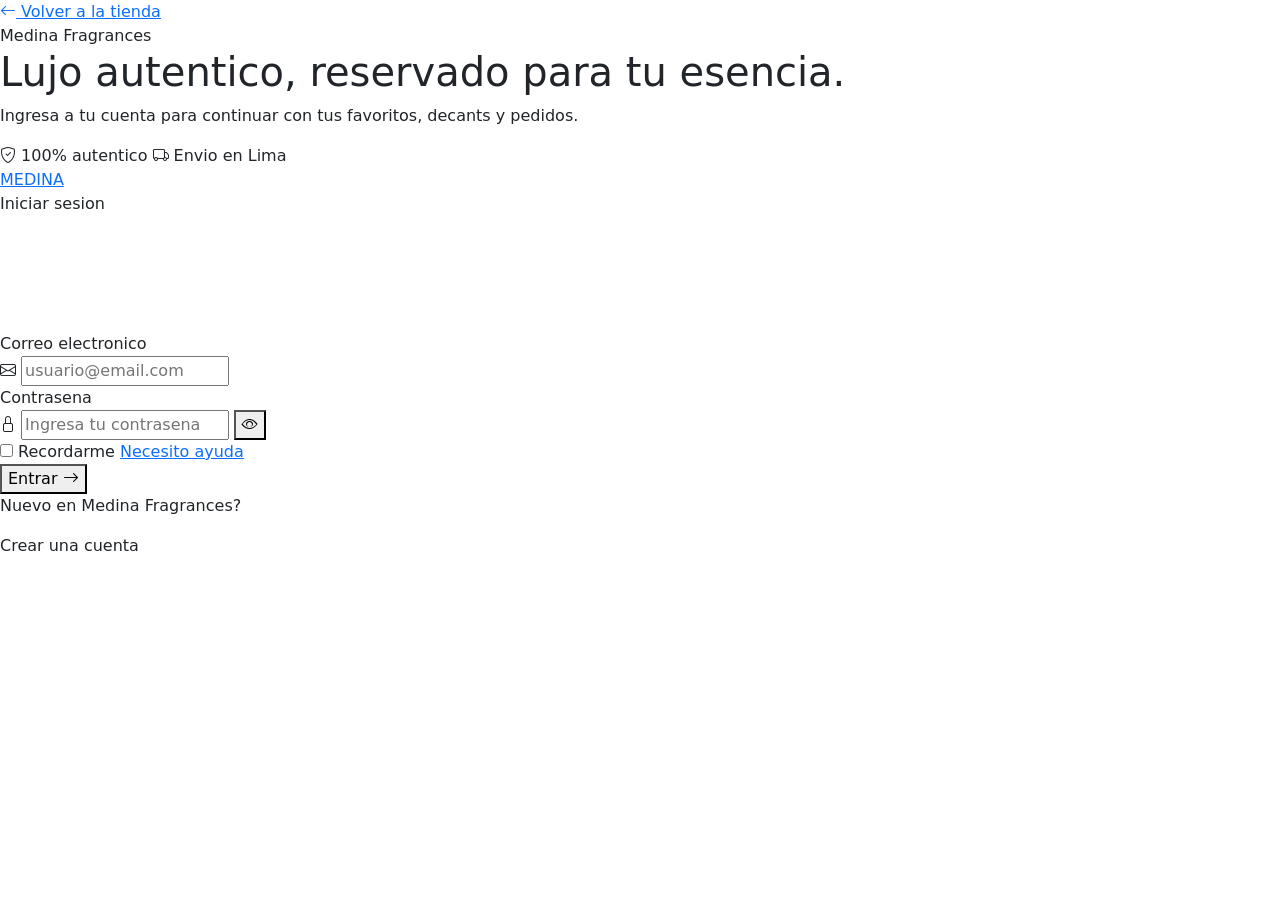
<file: src/main/resources/templates/autch/login.html>
<!DOCTYPE html>
<html xmlns:th="http://www.thymeleaf.org" lang="es">
<head>
    <meta charset="UTF-8">
    <meta name="viewport" content="width=device-width, initial-scale=1.0">
    <title>Iniciar sesion - Medina Fragrances</title>
    <link rel="preconnect" href="https://fonts.googleapis.com">
    <link rel="preconnect" href="https://fonts.gstatic.com" crossorigin>
    <link href="https://fonts.googleapis.com/css2?family=Montserrat:wght@300;400;500;600;700;800&family=Playfair+Display:wght@500;600;700&display=swap" rel="stylesheet">
    <link href="https://cdn.jsdelivr.net/npm/bootstrap@5.3.3/dist/css/bootstrap.min.css" rel="stylesheet">
    <link rel="stylesheet" href="https://cdn.jsdelivr.net/npm/bootstrap-icons@1.11.3/font/bootstrap-icons.min.css">
    <link rel="stylesheet" th:href="@{/css/Styles.css}">
</head>
<body class="auth-body">

    <main class="auth-shell auth-shell-login">
        <section class="auth-visual">
            <a class="auth-back" th:href="@{/}">
                <i class="bi bi-arrow-left"></i>
                <span>Volver a la tienda</span>
            </a>
            <div class="auth-visual-content">
                <span class="auth-kicker">Medina Fragrances</span>
                <h1>Lujo autentico, reservado para tu esencia.</h1>
                <p>Ingresa a tu cuenta para continuar con tus favoritos, decants y pedidos.</p>
                <div class="auth-trust">
                    <span><i class="bi bi-shield-check"></i> 100% autentico</span>
                    <span><i class="bi bi-truck"></i> Envio en Lima</span>
                </div>
            </div>
        </section>

        <section class="auth-panel">
            <div class="auth-card">
                <div class="auth-header">
                    <a th:href="@{/}" class="auth-logo">MEDINA</a>
                    <p>Iniciar sesion</p>
                </div>

                <div th:if="${mensajeExito}"
                     class="alert auth-alert auth-alert-success" th:text="${mensajeExito}"></div>

                <div th:if="${errorLogin}"
                     class="alert auth-alert auth-alert-danger" th:text="${errorLogin}"></div>

                <form th:action="@{/auth/ingresar}" th:object="${usuario}" method="post" class="auth-form">
                    <input type="hidden" name="redirect" th:value="${redirectUrl != null ? redirectUrl : '/'}">

                    <div class="auth-field">
                        <label for="email">Correo electronico</label>
                        <div class="auth-input">
                            <i class="bi bi-envelope"></i>
                            <input id="email" type="email" th:field="*{email}"
                                   placeholder="usuario@email.com" required>
                        </div>
                    </div>

                    <div class="auth-field">
                        <label for="password">Contrasena</label>
                        <div class="auth-input">
                            <i class="bi bi-lock"></i>
                            <input id="password" type="password" th:field="*{password}"
                                   placeholder="Ingresa tu contrasena" required>
                            <button type="button" class="auth-password-toggle" data-password-toggle aria-label="Mostrar contrasena">
                                <i class="bi bi-eye"></i>
                            </button>
                        </div>
                    </div>

                    <div class="auth-options">
                        <label class="auth-check">
                            <input type="checkbox">
                            <span>Recordarme</span>
                        </label>
                        <a href="/contacto">Necesito ayuda</a>
                    </div>

                    <button type="submit" class="auth-submit">
                        Entrar
                        <i class="bi bi-arrow-right"></i>
                    </button>
                </form>

                <div class="auth-switch">
                    <p>Nuevo en Medina Fragrances?</p>
                    <a th:href="@{/registro}">Crear una cuenta</a>
                </div>
            </div>
        </section>
    </main>

    <script src="https://cdn.jsdelivr.net/npm/bootstrap@5.3.3/dist/js/bootstrap.bundle.min.js"></script>
    <script>
        document.querySelectorAll('[data-password-toggle]').forEach((button) => {
            button.addEventListener('click', () => {
                const input = button.parentElement.querySelector('input');
                const icon = button.querySelector('i');
                const isPassword = input.type === 'password';
                input.type = isPassword ? 'text' : 'password';
                icon.className = isPassword ? 'bi bi-eye-slash' : 'bi bi-eye';
            });
        });
    </script>
</body>
</html>
</file>
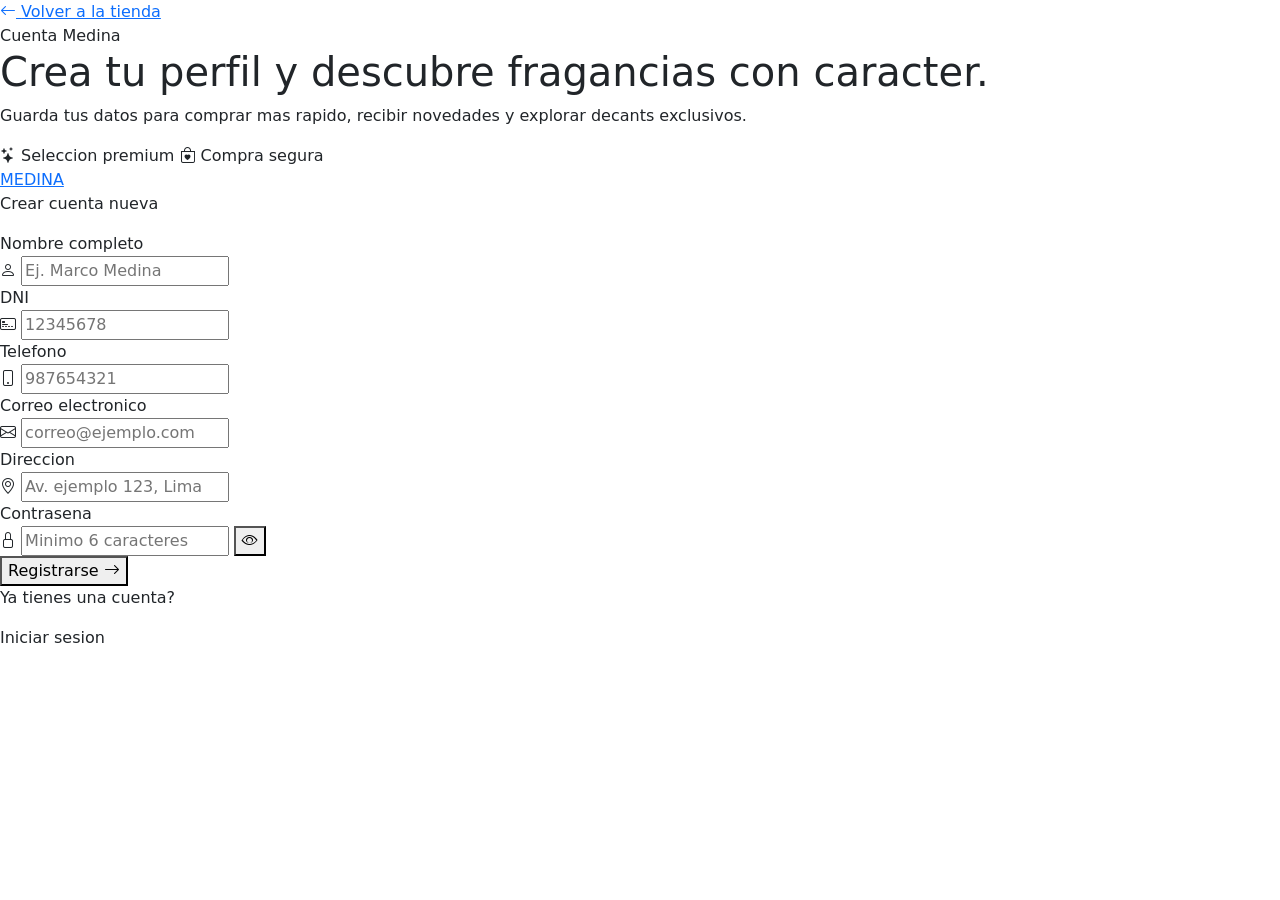
<file: src/main/resources/templates/autch/registro.html>
<!DOCTYPE html>
<html xmlns:th="http://www.thymeleaf.org" lang="es">
<head>
    <meta charset="UTF-8">
    <meta name="viewport" content="width=device-width, initial-scale=1.0">
    <title>Registro - Medina Fragrances</title>
    <link rel="preconnect" href="https://fonts.googleapis.com">
    <link rel="preconnect" href="https://fonts.gstatic.com" crossorigin>
    <link href="https://fonts.googleapis.com/css2?family=Montserrat:wght@300;400;500;600;700;800&family=Playfair+Display:wght@500;600;700&display=swap" rel="stylesheet">
    <link href="https://cdn.jsdelivr.net/npm/bootstrap@5.3.3/dist/css/bootstrap.min.css" rel="stylesheet">
    <link rel="stylesheet" href="https://cdn.jsdelivr.net/npm/bootstrap-icons@1.11.3/font/bootstrap-icons.min.css">
    <link rel="stylesheet" th:href="@{/css/Styles.css}">
</head>
<body class="auth-body">

    <main class="auth-shell auth-shell-register">
        <section class="auth-visual">
            <a class="auth-back" th:href="@{/}">
                <i class="bi bi-arrow-left"></i>
                <span>Volver a la tienda</span>
            </a>
            <div class="auth-visual-content">
                <span class="auth-kicker">Cuenta Medina</span>
                <h1>Crea tu perfil y descubre fragancias con caracter.</h1>
                <p>Guarda tus datos para comprar mas rapido, recibir novedades y explorar decants exclusivos.</p>
                <div class="auth-trust">
                    <span><i class="bi bi-stars"></i> Seleccion premium</span>
                    <span><i class="bi bi-bag-heart"></i> Compra segura</span>
                </div>
            </div>
        </section>

        <section class="auth-panel">
            <div class="auth-card auth-card-register">
                <div class="auth-header">
                    <a th:href="@{/}" class="auth-logo">MEDINA</a>
                    <p>Crear cuenta nueva</p>
                </div>

                <form th:action="@{/auth/registrar}" th:object="${usuario}" method="post" class="auth-form">
                    <div class="auth-grid">
                        <div class="auth-field auth-field-wide">
                            <label for="nombre">Nombre completo</label>
                            <div class="auth-input">
                                <i class="bi bi-person"></i>
                                <input id="nombre" type="text" th:field="*{nombre}"
                                       placeholder="Ej. Marco Medina">
                            </div>
                            <div class="auth-error" th:if="${#fields.hasErrors('nombre')}" th:errors="*{nombre}"></div>
                        </div>

                        <div class="auth-field">
                            <label for="dni">DNI</label>
                            <div class="auth-input">
                                <i class="bi bi-credit-card-2-front"></i>
                                <input id="dni" type="text" th:field="*{dni}"
                                       placeholder="12345678" maxlength="8">
                            </div>
                            <div class="auth-error" th:if="${#fields.hasErrors('dni')}" th:errors="*{dni}"></div>
                            <div class="auth-error" th:if="${errorDni}" th:text="${errorDni}"></div>
                        </div>

                        <div class="auth-field">
                            <label for="telefono">Telefono</label>
                            <div class="auth-input">
                                <i class="bi bi-phone"></i>
                                <input id="telefono" type="text" th:field="*{telefono}"
                                       placeholder="987654321" maxlength="9">
                            </div>
                            <div class="auth-error" th:if="${#fields.hasErrors('telefono')}" th:errors="*{telefono}"></div>
                        </div>

                        <div class="auth-field auth-field-wide">
                            <label for="email">Correo electronico</label>
                            <div class="auth-input">
                                <i class="bi bi-envelope"></i>
                                <input id="email" type="email" th:field="*{email}"
                                       placeholder="correo@ejemplo.com">
                            </div>
                            <div class="auth-error" th:if="${#fields.hasErrors('email')}" th:errors="*{email}"></div>
                            <div class="auth-error" th:if="${errorEmail}" th:text="${errorEmail}"></div>
                        </div>

                        <div class="auth-field auth-field-wide">
                            <label for="direccion">Direccion</label>
                            <div class="auth-input">
                                <i class="bi bi-geo-alt"></i>
                                <input id="direccion" type="text" th:field="*{direccion}"
                                       placeholder="Av. ejemplo 123, Lima">
                            </div>
                            <div class="auth-error" th:if="${#fields.hasErrors('direccion')}" th:errors="*{direccion}"></div>
                        </div>

                        <div class="auth-field auth-field-wide">
                            <label for="password">Contrasena</label>
                            <div class="auth-input">
                                <i class="bi bi-lock"></i>
                                <input id="password" type="password" th:field="*{password}"
                                       placeholder="Minimo 6 caracteres">
                                <button type="button" class="auth-password-toggle" data-password-toggle aria-label="Mostrar contrasena">
                                    <i class="bi bi-eye"></i>
                                </button>
                            </div>
                            <div class="auth-error" th:if="${#fields.hasErrors('password')}" th:errors="*{password}"></div>
                        </div>
                    </div>

                    <button type="submit" class="auth-submit">
                        Registrarse
                        <i class="bi bi-arrow-right"></i>
                    </button>
                </form>

                <div class="auth-switch">
                    <p>Ya tienes una cuenta?</p>
                    <a th:href="@{/login}">Iniciar sesion</a>
                </div>
            </div>
        </section>
    </main>

    <script src="https://cdn.jsdelivr.net/npm/bootstrap@5.3.3/dist/js/bootstrap.bundle.min.js"></script>
    <script>
        document.querySelectorAll('[data-password-toggle]').forEach((button) => {
            button.addEventListener('click', () => {
                const input = button.parentElement.querySelector('input');
                const icon = button.querySelector('i');
                const isPassword = input.type === 'password';
                input.type = isPassword ? 'text' : 'password';
                icon.className = isPassword ? 'bi bi-eye-slash' : 'bi bi-eye';
            });
        });
    </script>
</body>
</html>
</file>
